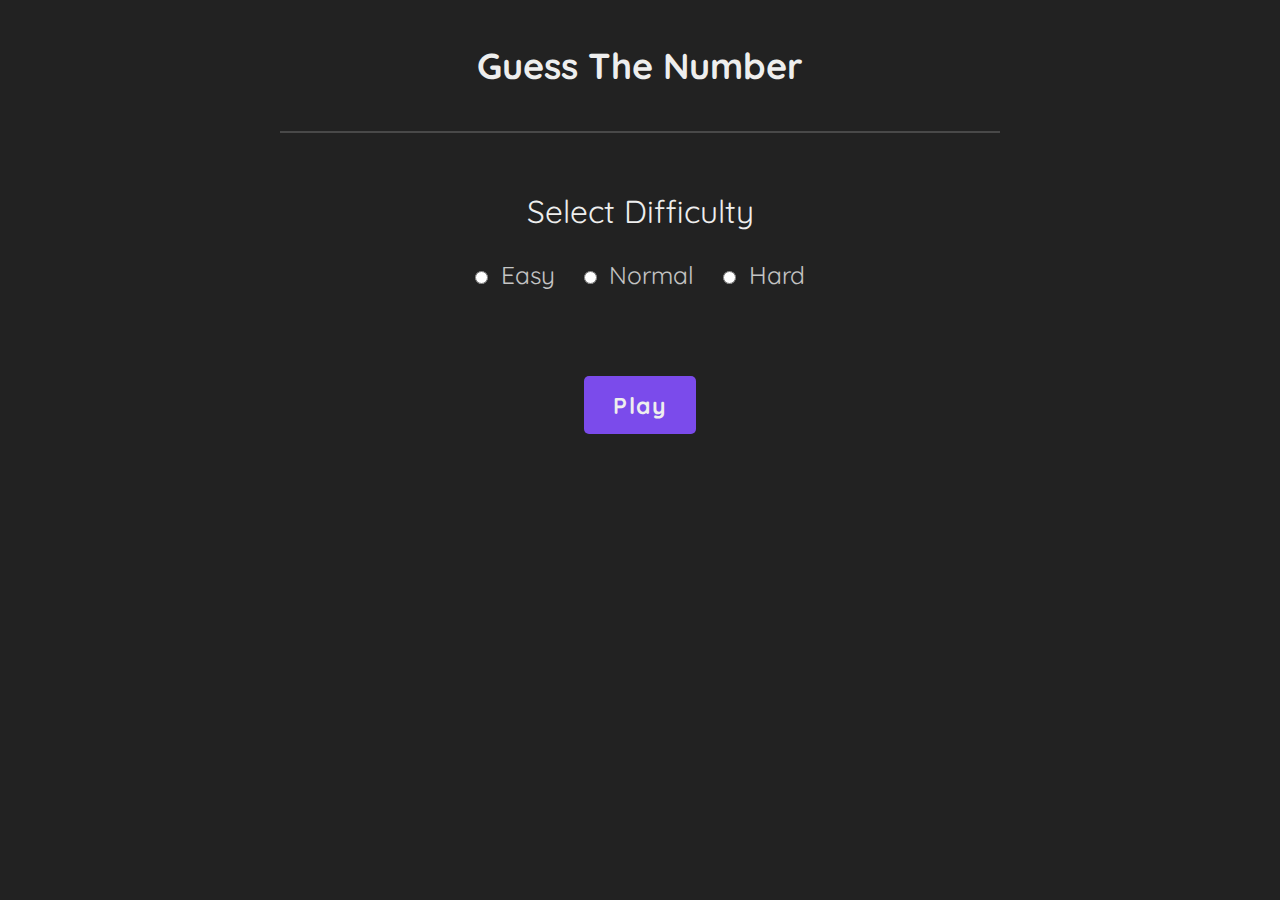
<file: index.html>
<!DOCTYPE html>
<html lang="en">
	<head>
		<meta charset="utf-8" />
		<meta name="viewport" content="width=device-width, initial-scale=1.0" />
		<meta http-equiv="X-UA-Compatible" content="ie=edge" />
		<title>Guess The Number</title>
		<link rel="stylesheet" href="styles/base.css" />
		<link rel="stylesheet" href="styles/menu.css" />
	</head>
	<body>
		<header class="menu-header">
			<h1>Guess The Number</h1>
		</header>
		<main class="menu-content">
			<fieldset class="radio-container">
				<legend>Select Difficulty</legend>
				<div class="radio-controls">
					<div class="radio-control">
						<input
							class="radio-input"
							type="radio"
							id="easy"
							name="difficulty"
							value="easy"
						/>
						<label for="easy" class="radio-label">Easy</label>
					</div>
					<div class="radio-control">
						<input
							class="radio-input"
							type="radio"
							id="normal"
							name="difficulty"
							value="normal"
						/>
						<label for="normal" class="radio-label">Normal</label>
					</div>
					<div class="radio-control">
						<input
							class="radio-input"
							type="radio"
							id="hard"
							name="difficulty"
							value="hard"
						/>
						<label for="hard" class="radio-label">Hard</label>
					</div>
				</div>
			</fieldset>
			<a class="btn btn-play" href="game.html">Play</a>
		</main>
		<script src="scripts/index.js"></script>
	</body>
</html>
</file>
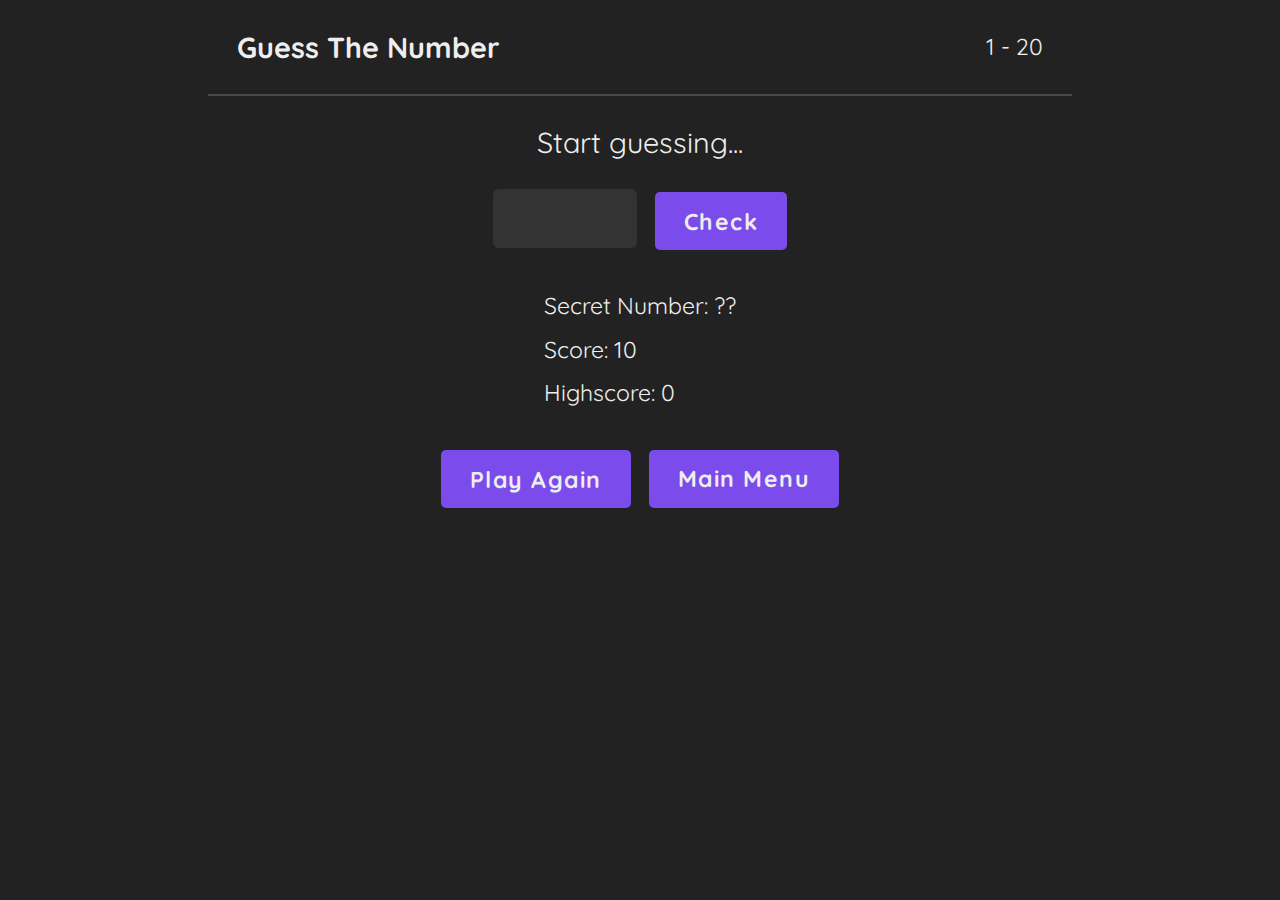
<file: game.html>
<!DOCTYPE html>
<html lang="en">
	<head>
		<meta charset="utf-8" />
		<meta name="viewport" content="width=device-width, initial-scale=1.0" />
		<meta http-equiv="X-UA-Compatible" content="ie=edge" />
		<title>Guess The Number</title>
		<link rel="stylesheet" href="styles/base.css" />
		<link rel="stylesheet" href="styles/game.css" />
	</head>

	<body>
		<header class="game-header">
			<h1>Guess The Number</h1>
			<p class="guess-range">1 - 20</p>
		</header>

		<main class="game-content">
			<div class="input-section">
				<p class="message">Start guessing...</p>
				<input type="number" class="input-box" />
				<button class="btn btn-check">Check</button>
			</div>
			<div class="game-stats-section">
				<p class="number-display">Secret Number: ??</p>
				<p class="score-label">Score: <span class="score">15</span></p>
				<p class="highscore-label">
					Highscore: <span class="highscore">0</span>
				</p>
			</div>
			<div class="buttons">
				<button class="btn btn-play-again">Play Again</button>
				<a class="btn btn-main-menu" href="index.html">Main Menu</a>
			</div>
			<script src="scripts/game.js"></script>
		</main>
	</body>
</html>
</file>
<file: styles/base.css>
@import url("https://fonts.googleapis.com/css2?family=Quicksand&display=swap");

*,
*::before,
*::after {
	margin: 0;
	padding: 0;
	box-sizing: inherit;
}

html {
	font-size: 62.5%;
	box-sizing: border-box;
}

body {
	font-family: "Quicksand", sans-serif;
	color: #eee;
	background-color: #222;
}

.btn {
	text-decoration: none;
	letter-spacing: 1.5px;
	border: none;
	background-color: rgb(123, 75, 235);
	border-radius: 5px;
	color: #eee;
	font-size: 1.6rem;
	font-weight: bold;
	font-family: inherit;
	padding: 1rem 2rem;
	cursor: pointer;
}

.btn:hover {
	background-color: rgb(112, 69, 212);
}

.btn-play-again {
	margin-right: 1rem;
}

/* Media queries */

@media only screen and (max-width: 20em) {
	html {
		font-size: 50%;
	}
}

@media only screen and (min-width: 56.25em) {
	html {
		font-size: 72%;
	}
}

@media only screen and (min-width: 75em) {
	html {
		font-size: 90%;
	}
}

@media only screen and (min-width: 112.5em) {
	html {
		font-size: 110%;
	}
}
</file>
<file: styles/menu.css>
.menu-content {
	display: flex;
	flex-direction: column;
	align-items: center;
}

.menu-header {
	border-bottom: 2px solid rgb(73, 73, 73);
}

.menu-content,
.menu-header {
	width: 90%;
	max-width: 50rem;
	margin: 0 auto;
}

.menu-header h1 {
	font-size: 2.5rem;
	padding: 3rem 0;
	text-align: center;
}

.radio-container {
	width: 100%;
	border: none;
	margin: 4rem 0;
	border-radius: 4px;
}

.radio-container legend {
	font-size: 2.2rem;
	padding: 0 1rem;
	text-align: center;
}

.radio-controls {
	display: flex;
	justify-content: center;
	padding: 2rem 1rem;
}

.radio-control:not(:last-child) {
	margin-right: 2rem;
}

.radio-input {
	margin-right: 0.6rem;
}

.radio-label {
	font-size: 1.7rem;
	opacity: 0.8;
}
</file>
<file: styles/game.css>
.game-header {
	display: flex;
	justify-content: space-between;
	align-items: center;
	padding: 2rem;
	border-bottom: 2px solid rgb(73, 73, 73);
	margin: 0 auto 2rem auto;
}

.game-content {
	display: grid;
	grid-template-columns: 1fr;
	justify-items: center;
	margin: 0 auto;
}

.game-content,
.game-header {
	width: 90%;
	max-width: 60rem;
}

.guess-range {
	font-size: 1.6rem;
}

.input-section {
	text-align: center;
}

.game-stats-section {
	font-size: 1.6rem;
	margin-bottom: 3rem;
}

.game-stats-section p:not(:last-child) {
	margin-bottom: 1rem;
}

.number-display-container {
	background-color: teal;
}

.input-box {
	background-color: rgb(51, 51, 51);
	border: none;
	border-radius: 0.4rem;
	font-family: inherit; /* inherit from body */
	color: inherit;
	font-size: 2rem;
	padding: 0.8rem;
	margin: 0 1rem 3rem 0;
	width: 10rem;
	text-align: center;
}

.message {
	margin-bottom: 2rem;
	font-size: 2rem;
}
</file>
